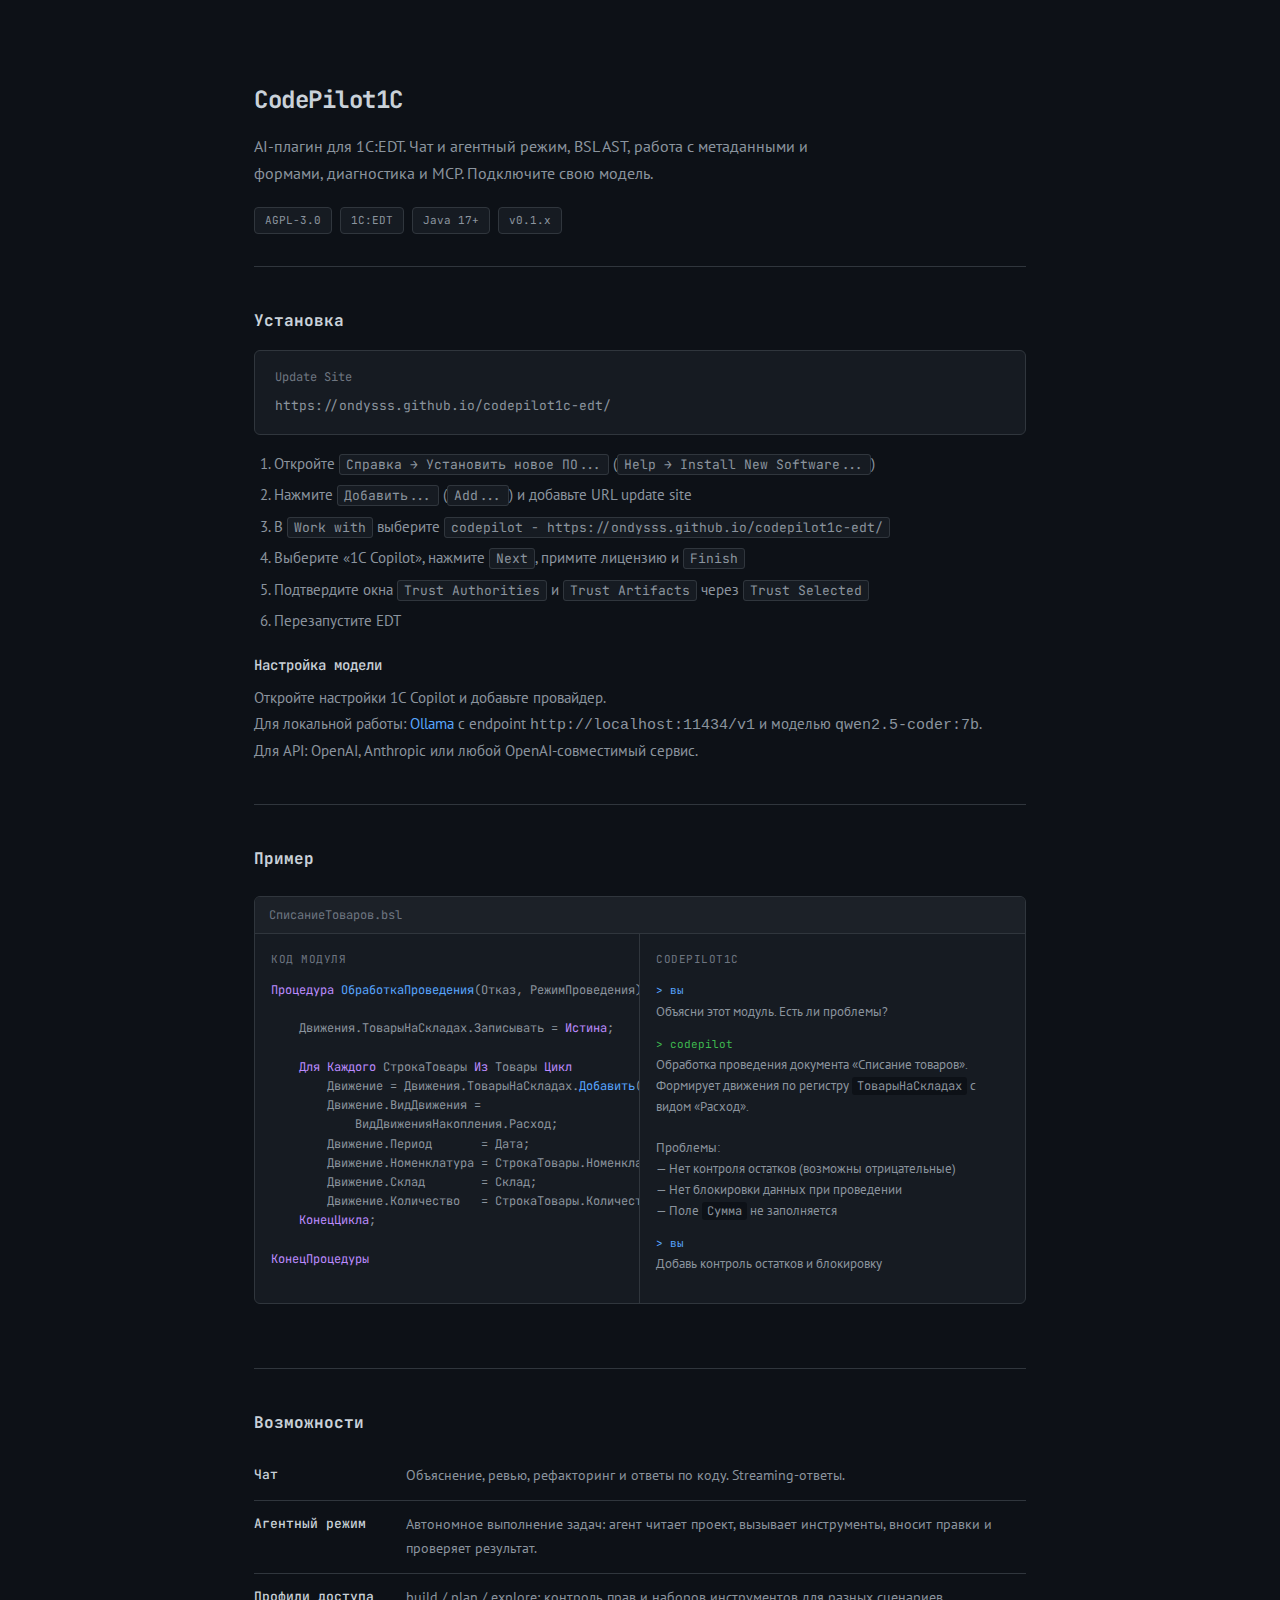
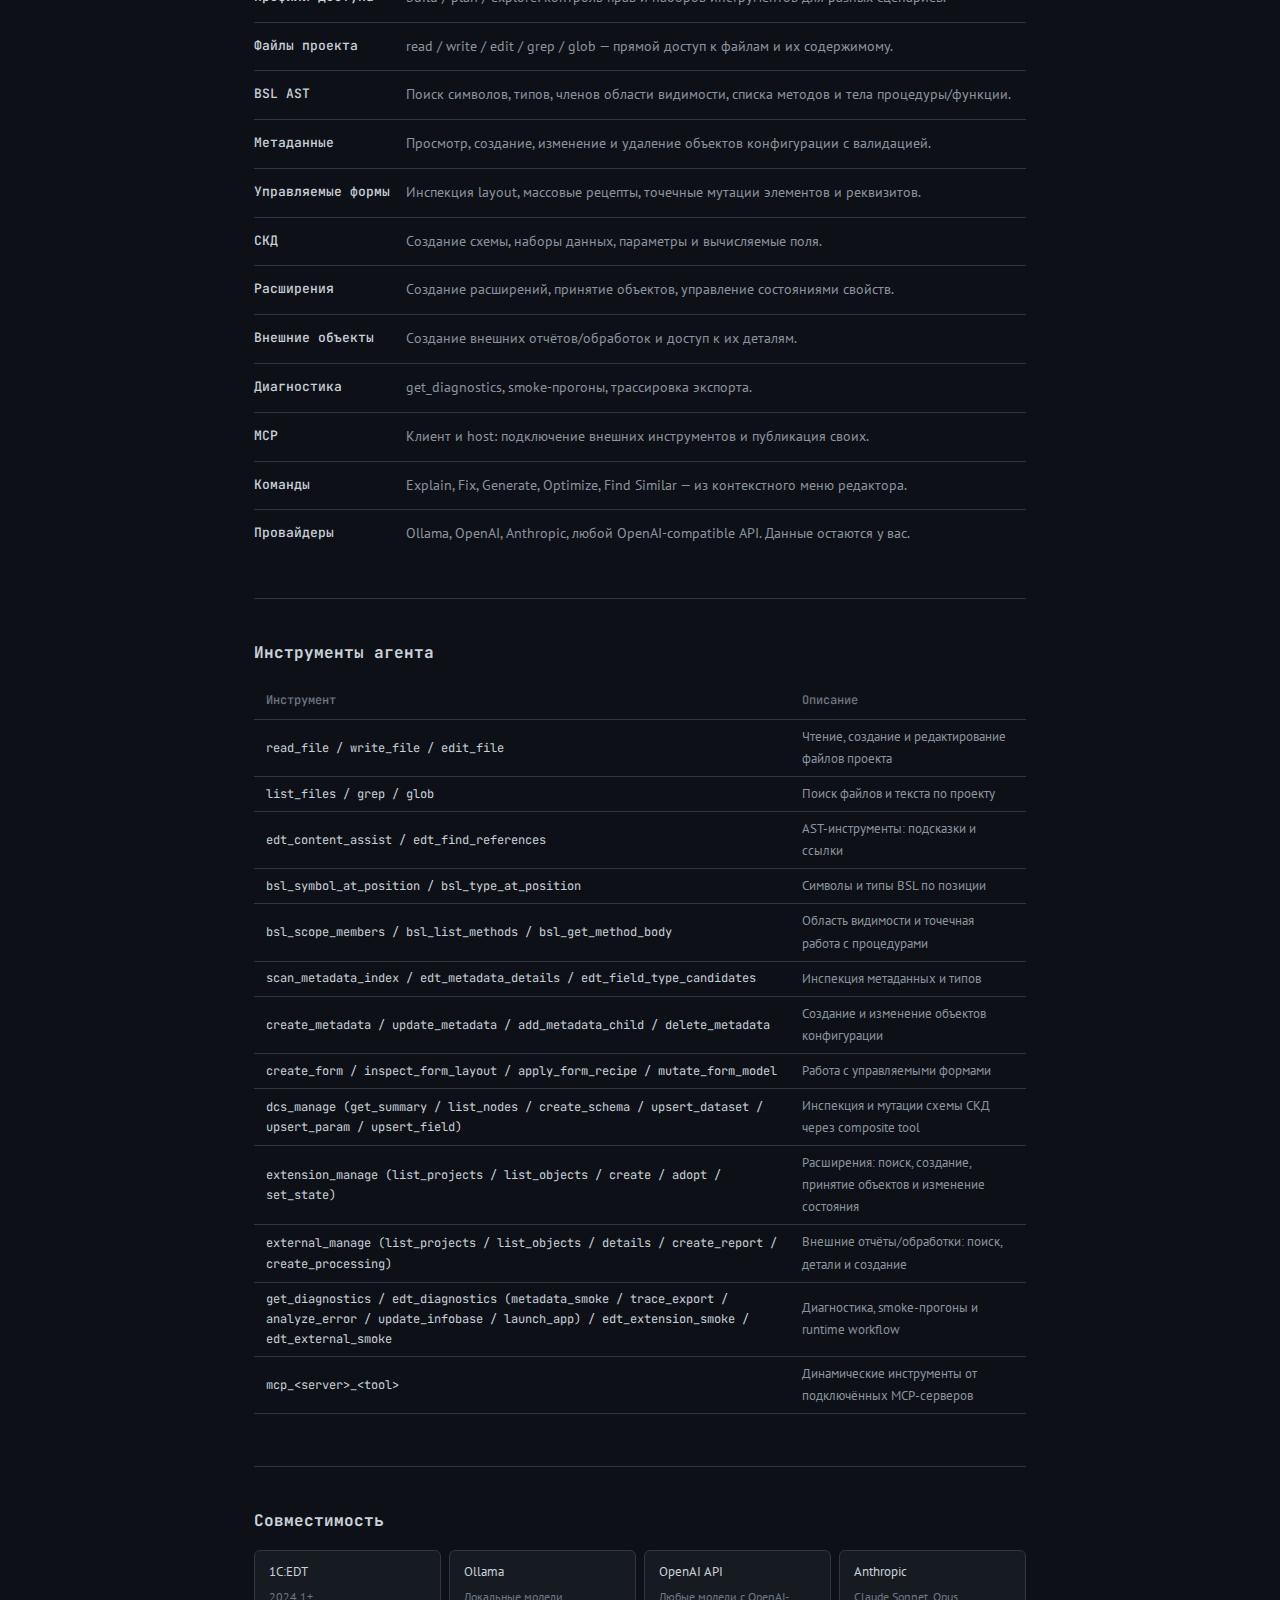
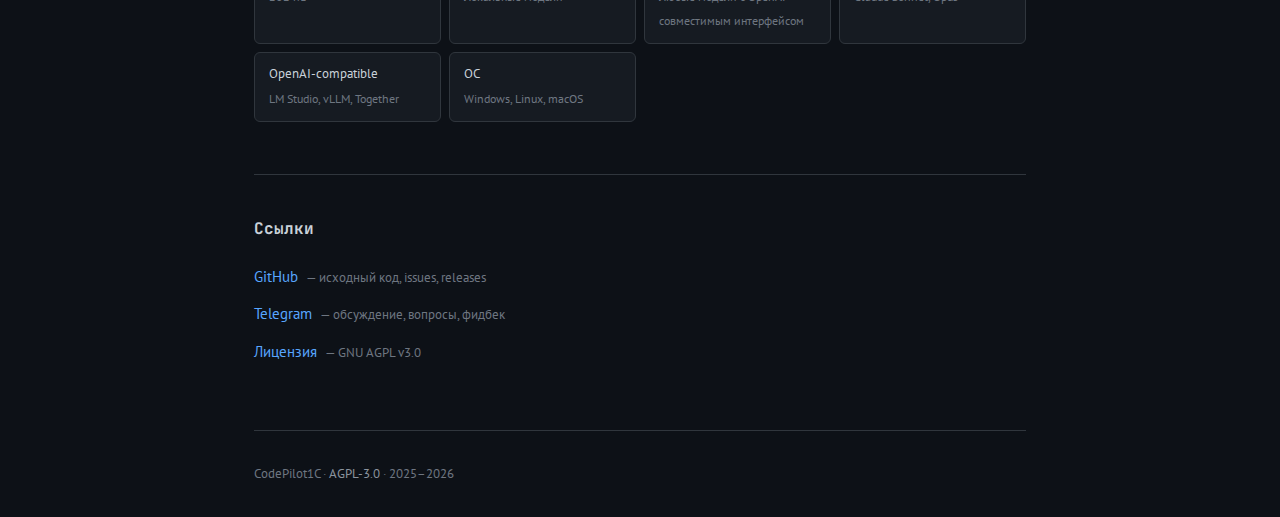
<file: site/index.html>
<!DOCTYPE html>
<html lang="ru">
<head>
  <meta charset="UTF-8">
  <meta name="viewport" content="width=device-width, initial-scale=1.0">
  <title>CodePilot1C — AI-плагин для 1C:EDT</title>
  <meta name="description" content="Open-source AI-плагин для 1C:EDT: чат, агентный режим, BSL AST, метаданные и формы, MCP, диагностика.">
  <link rel="icon" href="data:image/svg+xml,<svg xmlns='http://www.w3.org/2000/svg' viewBox='0 0 100 100'><text y='.9em' font-size='90'>></text></svg>">
  <link rel="preconnect" href="https://fonts.googleapis.com">
  <link rel="preconnect" href="https://fonts.gstatic.com" crossorigin>
  <link href="https://fonts.googleapis.com/css2?family=JetBrains+Mono:wght@400;500;700&family=PT+Sans:wght@400;700&display=swap" rel="stylesheet">
  <style>
    :root {
      --bg: #0d1117;
      --bg-alt: #161b22;
      --border: #30363d;
      --text: #c9d1d9;
      --text-dim: #8b949e;
      --text-faint: #6e7681;
      --link: #58a6ff;
      --green: #3fb950;
      --purple: #bc8cff;
      --orange: #f0883e;
      --mono: 'JetBrains Mono', 'Consolas', monospace;
      --sans: 'PT Sans', sans-serif;
    }
    * { margin: 0; padding: 0; box-sizing: border-box; }
    html { scrollbar-width: thin; scrollbar-color: var(--border) var(--bg); }
    body {
      font-family: var(--sans);
      background: var(--bg);
      color: var(--text);
      line-height: 1.7;
      font-size: 15px;
    }
    a { color: var(--link); text-decoration: none; }
    a:hover { text-decoration: underline; }
    .wrap { max-width: 820px; margin: 0 auto; padding: 0 24px; }

    header { padding: 80px 0 0; }
    header h1 {
      font-family: var(--mono);
      font-size: 24px;
      font-weight: 700;
      letter-spacing: -0.5px;
      margin-bottom: 12px;
    }
    header p {
      color: var(--text-dim);
      font-size: 16px;
      margin-bottom: 20px;
      max-width: 580px;
    }
    .badges { display: flex; gap: 8px; flex-wrap: wrap; margin-bottom: 32px; }
    .badge {
      display: inline-block;
      font-family: var(--mono);
      font-size: 11px;
      padding: 3px 10px;
      border-radius: 4px;
      border: 1px solid var(--border);
      color: var(--text-dim);
      background: var(--bg-alt);
    }

    .section { padding: 40px 0; border-top: 1px solid var(--border); }
    .section h2 {
      font-family: var(--mono);
      font-size: 16px;
      font-weight: 700;
      margin-bottom: 16px;
    }
    .section h3 {
      font-family: var(--mono);
      font-size: 14px;
      font-weight: 500;
      margin: 20px 0 8px;
    }

    .install-box {
      background: var(--bg-alt);
      border: 1px solid var(--border);
      border-radius: 6px;
      padding: 16px 20px;
      margin: 16px 0;
    }
    .install-box .label {
      font-family: var(--mono);
      font-size: 12px;
      color: var(--text-faint);
      margin-bottom: 8px;
    }
    .install-box code {
      font-family: var(--mono);
      font-size: 13px;
      color: var(--text-dim);
      display: block;
      word-break: break-all;
    }
    .install-steps { margin: 16px 0; padding-left: 20px; color: var(--text-dim); }
    .install-steps li { margin-bottom: 6px; }
    .install-steps code {
      font-family: var(--mono);
      font-size: 13px;
      background: var(--bg-alt);
      padding: 1px 6px;
      border-radius: 3px;
      border: 1px solid var(--border);
    }

    .code-window {
      background: var(--bg-alt);
      border: 1px solid var(--border);
      border-radius: 6px;
      overflow: hidden;
      margin: 24px 0;
    }
    .code-titlebar {
      padding: 8px 14px;
      background: #1c2128;
      border-bottom: 1px solid var(--border);
      font-family: var(--mono);
      font-size: 12px;
      color: var(--text-faint);
    }
    .code-body { display: grid; grid-template-columns: 1fr 1fr; }
    @media (max-width: 700px) { .code-body { grid-template-columns: 1fr; } }
    .code-left { padding: 16px; border-right: 1px solid var(--border); overflow-x: auto; }
    @media (max-width: 700px) { .code-left { border-right: none; border-bottom: 1px solid var(--border); } }
    .code-right { padding: 16px; }
    .code-label {
      font-family: var(--mono);
      font-size: 11px;
      color: var(--text-faint);
      text-transform: uppercase;
      letter-spacing: 0.5px;
      margin-bottom: 12px;
    }
    pre {
      font-family: var(--mono);
      font-size: 12px;
      line-height: 1.6;
      color: var(--text-dim);
      white-space: pre;
    }
    pre .kw { color: var(--purple); }
    pre .fn { color: var(--link); }
    pre .op { color: var(--text-dim); }

    .chat-line { margin-bottom: 12px; }
    .chat-who {
      font-family: var(--mono);
      font-size: 11px;
      color: var(--text-faint);
      margin-bottom: 2px;
    }
    .chat-who.user { color: var(--link); }
    .chat-who.ai { color: var(--green); }
    .chat-text { font-size: 13px; color: var(--text-dim); line-height: 1.6; }
    .chat-text code {
      font-family: var(--mono);
      font-size: 12px;
      background: var(--bg);
      padding: 1px 5px;
      border-radius: 3px;
    }

    .feature-list { margin: 0; padding: 0; list-style: none; }
    .feature-list li {
      padding: 12px 0;
      border-bottom: 1px solid var(--border);
      display: grid;
      grid-template-columns: 140px 1fr;
      gap: 12px;
    }
    .feature-list li:last-child { border-bottom: none; }
    .feature-name { font-family: var(--mono); font-size: 13px; font-weight: 500; }
    .feature-desc { font-size: 14px; color: var(--text-dim); }
    @media (max-width: 500px) { .feature-list li { grid-template-columns: 1fr; gap: 4px; } }

    .tools-table { width: 100%; border-collapse: collapse; font-size: 13px; margin: 12px 0; }
    .tools-table th {
      text-align: left;
      font-family: var(--mono);
      font-size: 12px;
      font-weight: 500;
      color: var(--text-faint);
      padding: 8px 12px;
      border-bottom: 1px solid var(--border);
    }
    .tools-table td {
      padding: 6px 12px;
      border-bottom: 1px solid var(--border);
      color: var(--text-dim);
    }
    .tools-table td:first-child { font-family: var(--mono); font-size: 12px; color: var(--text); }

    .compat-grid {
      display: grid;
      grid-template-columns: repeat(auto-fill, minmax(180px, 1fr));
      gap: 8px;
      margin: 12px 0;
    }
    .compat-item {
      font-size: 14px;
      color: var(--text-dim);
      padding: 10px 14px;
      background: var(--bg-alt);
      border: 1px solid var(--border);
      border-radius: 6px;
    }
    .compat-item strong { color: var(--text); font-weight: 500; display: block; font-size: 13px; margin-bottom: 2px; }
    .compat-item span { font-size: 12px; color: var(--text-faint); }

    .links-list { list-style: none; padding: 0; }
    .links-list li { padding: 6px 0; }
    .links-list .desc { color: var(--text-faint); font-size: 13px; margin-left: 4px; }

    footer { padding: 32px 0; border-top: 1px solid var(--border); margin-top: 20px; }
    footer p { font-size: 13px; color: var(--text-faint); }
    footer a { color: var(--text-dim); }
  </style>
</head>
<body>
<div class="wrap">

  <header>
    <h1>CodePilot1C</h1>
    <p>AI-плагин для 1C:EDT. Чат и агентный режим, BSL AST, работа с метаданными и формами, диагностика и MCP. Подключите свою модель.</p>
    <div class="badges">
      <span class="badge">AGPL-3.0</span>
      <span class="badge">1C:EDT</span>
      <span class="badge">Java 17+</span>
      <span class="badge">v0.1.x</span>
    </div>
  </header>

  <div class="section" id="install">
    <h2>Установка</h2>
    <div class="install-box">
      <div class="label">Update Site</div>
      <code>https://ondysss.github.io/codepilot1c-edt/</code>
    </div>
    <ol class="install-steps">
      <li>Откройте <code>Справка → Установить новое ПО...</code> (<code>Help → Install New Software...</code>)</li>
      <li>Нажмите <code>Добавить...</code> (<code>Add...</code>) и добавьте URL update site</li>
      <li>В <code>Work with</code> выберите <code>codepilot - https://ondysss.github.io/codepilot1c-edt/</code></li>
      <li>Выберите «1C Copilot», нажмите <code>Next</code>, примите лицензию и <code>Finish</code></li>
      <li>Подтвердите окна <code>Trust Authorities</code> и <code>Trust Artifacts</code> через <code>Trust Selected</code></li>
      <li>Перезапустите EDT</li>
    </ol>
    <h3>Настройка модели</h3>
    <p style="color: var(--text-dim);">
      Откройте настройки 1C Copilot и добавьте провайдер.<br>
      Для локальной работы: <a href="https://ollama.com" target="_blank" rel="noopener">Ollama</a> с endpoint <code>http://localhost:11434/v1</code> и моделью <code>qwen2.5-coder:7b</code>.<br>
      Для API: OpenAI, Anthropic или любой OpenAI-совместимый сервис.
    </p>
  </div>

  <div class="section">
    <h2>Пример</h2>
    <div class="code-window">
      <div class="code-titlebar">СписаниеТоваров.bsl</div>
      <div class="code-body">
        <div class="code-left">
          <div class="code-label">Код модуля</div>
<pre><span class="kw">Процедура</span> <span class="fn">ОбработкаПроведения</span>(Отказ, РежимПроведения)

    Движения.ТоварыНаСкладах.Записывать <span class="op">=</span> <span class="kw">Истина</span>;

    <span class="kw">Для Каждого</span> СтрокаТовары <span class="kw">Из</span> Товары <span class="kw">Цикл</span>
        Движение <span class="op">=</span> Движения.ТоварыНаСкладах.<span class="fn">Добавить</span>();
        Движение.ВидДвижения <span class="op">=</span>
            ВидДвиженияНакопления.Расход;
        Движение.Период       <span class="op">=</span> Дата;
        Движение.Номенклатура <span class="op">=</span> СтрокаТовары.Номенклатура;
        Движение.Склад        <span class="op">=</span> Склад;
        Движение.Количество   <span class="op">=</span> СтрокаТовары.Количество;
    <span class="kw">КонецЦикла</span>;

<span class="kw">КонецПроцедуры</span></pre>
        </div>
        <div class="code-right">
          <div class="code-label">CodePilot1C</div>
          <div class="chat-line">
            <div class="chat-who user">> вы</div>
            <div class="chat-text">Объясни этот модуль. Есть ли проблемы?</div>
          </div>
          <div class="chat-line">
            <div class="chat-who ai">> codepilot</div>
            <div class="chat-text">
              Обработка проведения документа «Списание товаров».
              Формирует движения по регистру <code>ТоварыНаСкладах</code> с видом «Расход».<br><br>
              Проблемы:<br>
              — Нет контроля остатков (возможны отрицательные)<br>
              — Нет блокировки данных при проведении<br>
              — Поле <code>Сумма</code> не заполняется
            </div>
          </div>
          <div class="chat-line">
            <div class="chat-who user">> вы</div>
            <div class="chat-text">Добавь контроль остатков и блокировку</div>
          </div>
        </div>
      </div>
    </div>
  </div>

  <div class="section" id="features">
    <h2>Возможности</h2>
    <ul class="feature-list">
      <li><span class="feature-name">Чат</span><span class="feature-desc">Объяснение, ревью, рефакторинг и ответы по коду. Streaming-ответы.</span></li>
      <li><span class="feature-name">Агентный режим</span><span class="feature-desc">Автономное выполнение задач: агент читает проект, вызывает инструменты, вносит правки и проверяет результат.</span></li>
      <li><span class="feature-name">Профили доступа</span><span class="feature-desc">build / plan / explore: контроль прав и наборов инструментов для разных сценариев.</span></li>
      <li><span class="feature-name">Файлы проекта</span><span class="feature-desc">read / write / edit / grep / glob — прямой доступ к файлам и их содержимому.</span></li>
      <li><span class="feature-name">BSL AST</span><span class="feature-desc">Поиск символов, типов, членов области видимости, списка методов и тела процедуры/функции.</span></li>
      <li><span class="feature-name">Метаданные</span><span class="feature-desc">Просмотр, создание, изменение и удаление объектов конфигурации с валидацией.</span></li>
      <li><span class="feature-name">Управляемые формы</span><span class="feature-desc">Инспекция layout, массовые рецепты, точечные мутации элементов и реквизитов.</span></li>
      <li><span class="feature-name">СКД</span><span class="feature-desc">Создание схемы, наборы данных, параметры и вычисляемые поля.</span></li>
      <li><span class="feature-name">Расширения</span><span class="feature-desc">Создание расширений, принятие объектов, управление состояниями свойств.</span></li>
      <li><span class="feature-name">Внешние объекты</span><span class="feature-desc">Создание внешних отчётов/обработок и доступ к их деталям.</span></li>
      <li><span class="feature-name">Диагностика</span><span class="feature-desc">get_diagnostics, smoke-прогоны, трассировка экспорта.</span></li>
      <li><span class="feature-name">MCP</span><span class="feature-desc">Клиент и host: подключение внешних инструментов и публикация своих.</span></li>
      <li><span class="feature-name">Команды</span><span class="feature-desc">Explain, Fix, Generate, Optimize, Find Similar — из контекстного меню редактора.</span></li>
      <li><span class="feature-name">Провайдеры</span><span class="feature-desc">Ollama, OpenAI, Anthropic, любой OpenAI-compatible API. Данные остаются у вас.</span></li>
    </ul>
  </div>

  <div class="section">
    <h2>Инструменты агента</h2>
    <table class="tools-table">
      <thead><tr><th>Инструмент</th><th>Описание</th></tr></thead>
      <tbody>
        <tr><td>read_file / write_file / edit_file</td><td>Чтение, создание и редактирование файлов проекта</td></tr>
        <tr><td>list_files / grep / glob</td><td>Поиск файлов и текста по проекту</td></tr>
        <tr><td>edt_content_assist / edt_find_references</td><td>AST-инструменты: подсказки и ссылки</td></tr>
        <tr><td>bsl_symbol_at_position / bsl_type_at_position</td><td>Символы и типы BSL по позиции</td></tr>
        <tr><td>bsl_scope_members / bsl_list_methods / bsl_get_method_body</td><td>Область видимости и точечная работа с процедурами</td></tr>
        <tr><td>scan_metadata_index / edt_metadata_details / edt_field_type_candidates</td><td>Инспекция метаданных и типов</td></tr>
        <tr><td>create_metadata / update_metadata / add_metadata_child / delete_metadata</td><td>Создание и изменение объектов конфигурации</td></tr>
        <tr><td>create_form / inspect_form_layout / apply_form_recipe / mutate_form_model</td><td>Работа с управляемыми формами</td></tr>
        <tr><td>dcs_manage (get_summary / list_nodes / create_schema / upsert_dataset / upsert_param / upsert_field)</td><td>Инспекция и мутации схемы СКД через composite tool</td></tr>
        <tr><td>extension_manage (list_projects / list_objects / create / adopt / set_state)</td><td>Расширения: поиск, создание, принятие объектов и изменение состояния</td></tr>
        <tr><td>external_manage (list_projects / list_objects / details / create_report / create_processing)</td><td>Внешние отчёты/обработки: поиск, детали и создание</td></tr>
        <tr><td>get_diagnostics / edt_diagnostics (metadata_smoke / trace_export / analyze_error / update_infobase / launch_app) / edt_extension_smoke / edt_external_smoke</td><td>Диагностика, smoke-прогоны и runtime workflow</td></tr>
        <tr><td>mcp_&lt;server&gt;_&lt;tool&gt;</td><td>Динамические инструменты от подключённых MCP-серверов</td></tr>
      </tbody>
    </table>
  </div>

  <div class="section">
    <h2>Совместимость</h2>
      <div class="compat-grid">
      <div class="compat-item"><strong>1C:EDT</strong><span>2024.1+</span></div>
      <div class="compat-item"><strong>Ollama</strong><span>Локальные модели</span></div>
      <div class="compat-item"><strong>OpenAI API</strong><span>Любые модели с OpenAI-совместимым интерфейсом</span></div>
      <div class="compat-item"><strong>Anthropic</strong><span>Claude Sonnet, Opus</span></div>
      <div class="compat-item"><strong>OpenAI-compatible</strong><span>LM Studio, vLLM, Together</span></div>
      <div class="compat-item"><strong>ОС</strong><span>Windows, Linux, macOS</span></div>
    </div>
  </div>

  <div class="section" id="links">
    <h2>Ссылки</h2>
    <ul class="links-list">
      <li><a href="https://github.com/ondysss/codepilot1c-edt" target="_blank" rel="noopener">GitHub</a> <span class="desc">— исходный код, issues, releases</span></li>
      <li><a href="https://t.me/ai_1c_dev" target="_blank" rel="noopener">Telegram</a> <span class="desc">— обсуждение, вопросы, фидбек</span></li>
      <li><a href="https://github.com/ondysss/codepilot1c-edt/blob/main/LICENSE" target="_blank" rel="noopener">Лицензия</a> <span class="desc">— GNU AGPL v3.0</span></li>
    </ul>
  </div>

  <footer>
    <p>CodePilot1C · <a href="https://github.com/ondysss/codepilot1c-edt/blob/main/LICENSE">AGPL-3.0</a> · 2025–2026</p>
  </footer>

</div>
</body>
</html>
</file>
